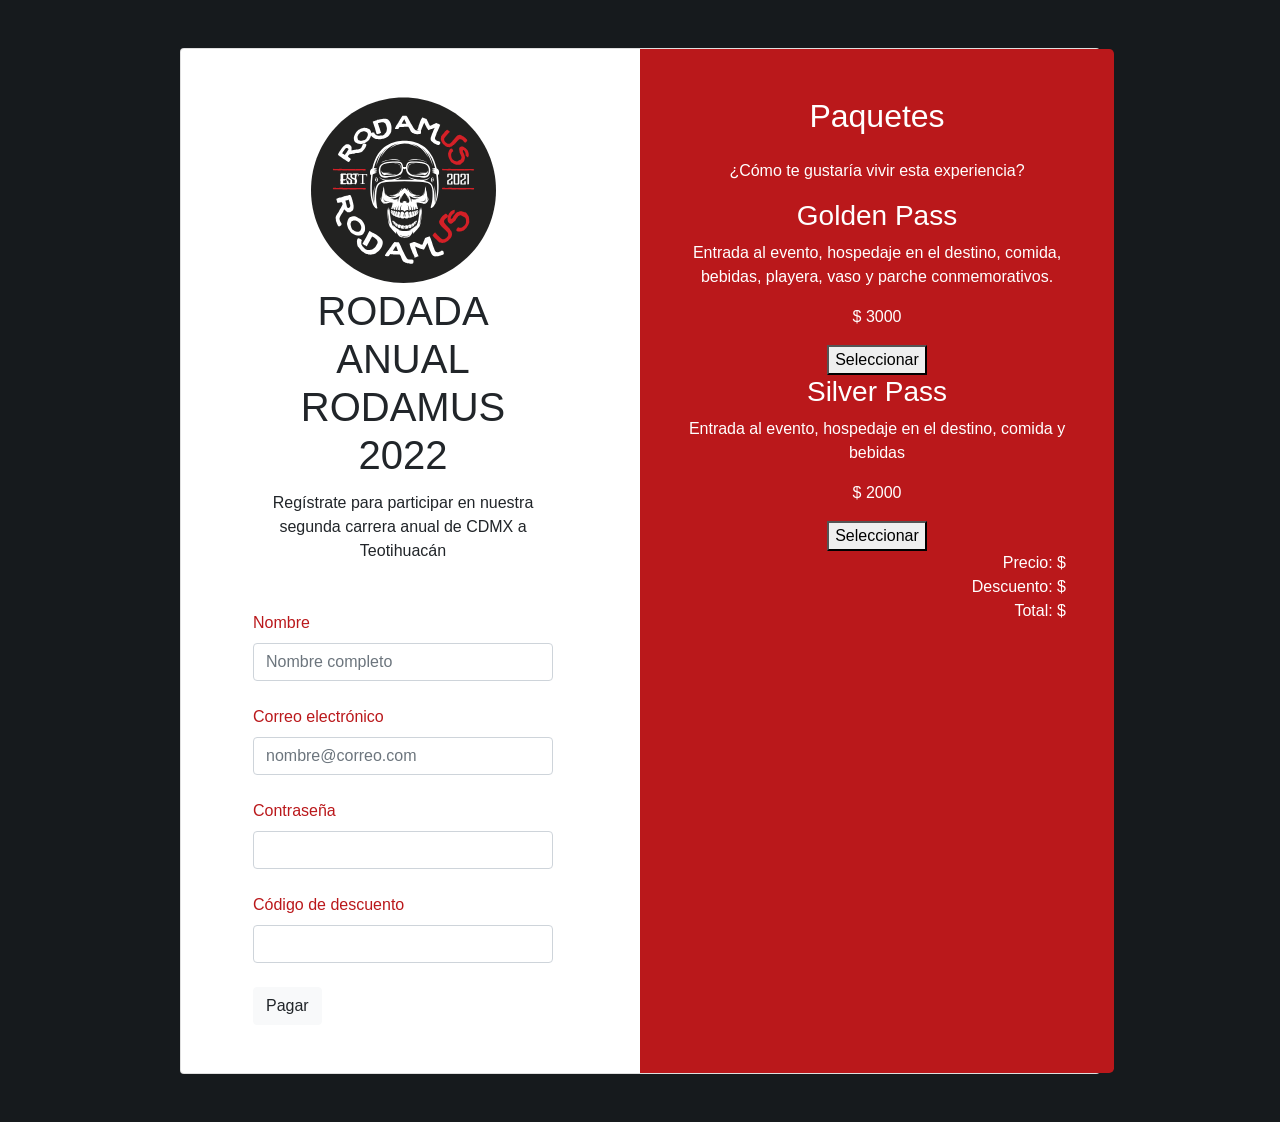
<file: index.html>
<!DOCTYPE html>
<html lang="es">
<head>
    <meta charset="UTF-8">
    <meta http-equiv="X-UA-Compatible" content="IE=edge">
    <meta name="viewport" content="width=device-width, initial-scale=1.0">
    <link rel="stylesheet" href="css/style.css">
    <link rel="stylesheet" href="https://cdn.jsdelivr.net/npm/bootstrap@4.3.1/dist/css/bootstrap.min.css" integrity="sha384-ggOyR0iXCbMQv3Xipma34MD+dH/1fQ784/j6cY/iJTQUOhcWr7x9JvoRxT2MZw1T" crossorigin="anonymous">
    <link rel="shortcut icon" href="img/favicon.svg">    
    <title>RodamUS - Evento Anual</title>
</head>
<body id="bodyBg">
    <section class="h-100">
        <div class="container py-5 h-100">
          <div class="row d-flex justify-content-center align-items-center h-100">
            <div class="col-xl-10">
              <div class="card rounded-3 text-black">
                <div class="row g-0">
                  <div class="col-lg-6">
                    <div class="card-body p-md-5 mx-md-4">
      
                      <div class="text-center">
                        <img src="img/brand.svg"
                          style="width: 185px;" alt="logo">
                        <h1 class="mt-1 mb-2 pb-1 text-uppercase">RODADA ANUAL RODAMUS 2022</h1>
                      </div>
      
                      <form id="formulario-registro">
                        <p class="text-center mb-5">Regístrate para participar en nuestra segunda carrera anual de CDMX a Teotihuacán</p>
      
                        <div class="form-outline mb-4">
                          <label class="form-label" for="username">Nombre</label>                            
                          <input type="text" id="username" class="form-control"
                            placeholder="Nombre completo" />
                        </div>

                        <div class="form-outline mb-4">
                            <label class="form-label" for="email">Correo electrónico</label>                            
                            <input type="email" id="email" class="form-control"
                              placeholder="nombre@correo.com" />
                              <p id="validacionEmail"></p>
                        </div>

                        <div class="form-outline mb-4">
                            <label class="form-label" for="password">Contraseña</label>
                            <input type="password" id="password" class="form-control"/>
                            <p id="validacionPassword"></p>                            
                        </div>                       

                        <div class="form-outline mb-4">
                          <label class="form-label" for="promo">Código de descuento</label>
                          <input type="text" id="promo" class="form-control" />
                          <p id="validacionPromo"></p>       
                        </div>

                        <input type="submit" class="btn btn-light" value="Pagar" id="botonPagar">

                      </form>
      
                    </div>
                  </div>

                  
                  <div class="col-lg-6 align-items-center fondo p-5 text-center">
                    <div class="text-white">
                      <h2 class="mb-4 text-center">Paquetes</h2>
                      <p class="text-center">¿Cómo te gustaría vivir esta experiencia?</p>
                      
                      <div id="contenedor-de-paquetes"></div>
                    
                    <div class="mb-5 text-right">
                      <div id="contenedor-precio">Precio: $</div>
                      <div id="contenedor-descuento">Descuento: $</div>
                      <p>Total: $</p>
                    </div>
                 
                    </div>
                  </div>
                </div>
              </div>
            </div>
          </div>
        </div>
      </section>    


    <script src="js/events.js"></script>
</body>
</html>
</file>
<file: css/style.css>
#bodyBg {
    background-color: #161A1D;
}

label {
    color: #BA181B;
}

.fondo {
    background: #BA181B;
    }
    
    @media (min-width: 768px) {
       .gradient-form {
        height: 100vh !important;
        }
    }
    @media (min-width: 769px) {
        .fondo {
        border-top-right-radius: .3rem;
        border-bottom-right-radius: .3rem;
    }
    }
</file>
